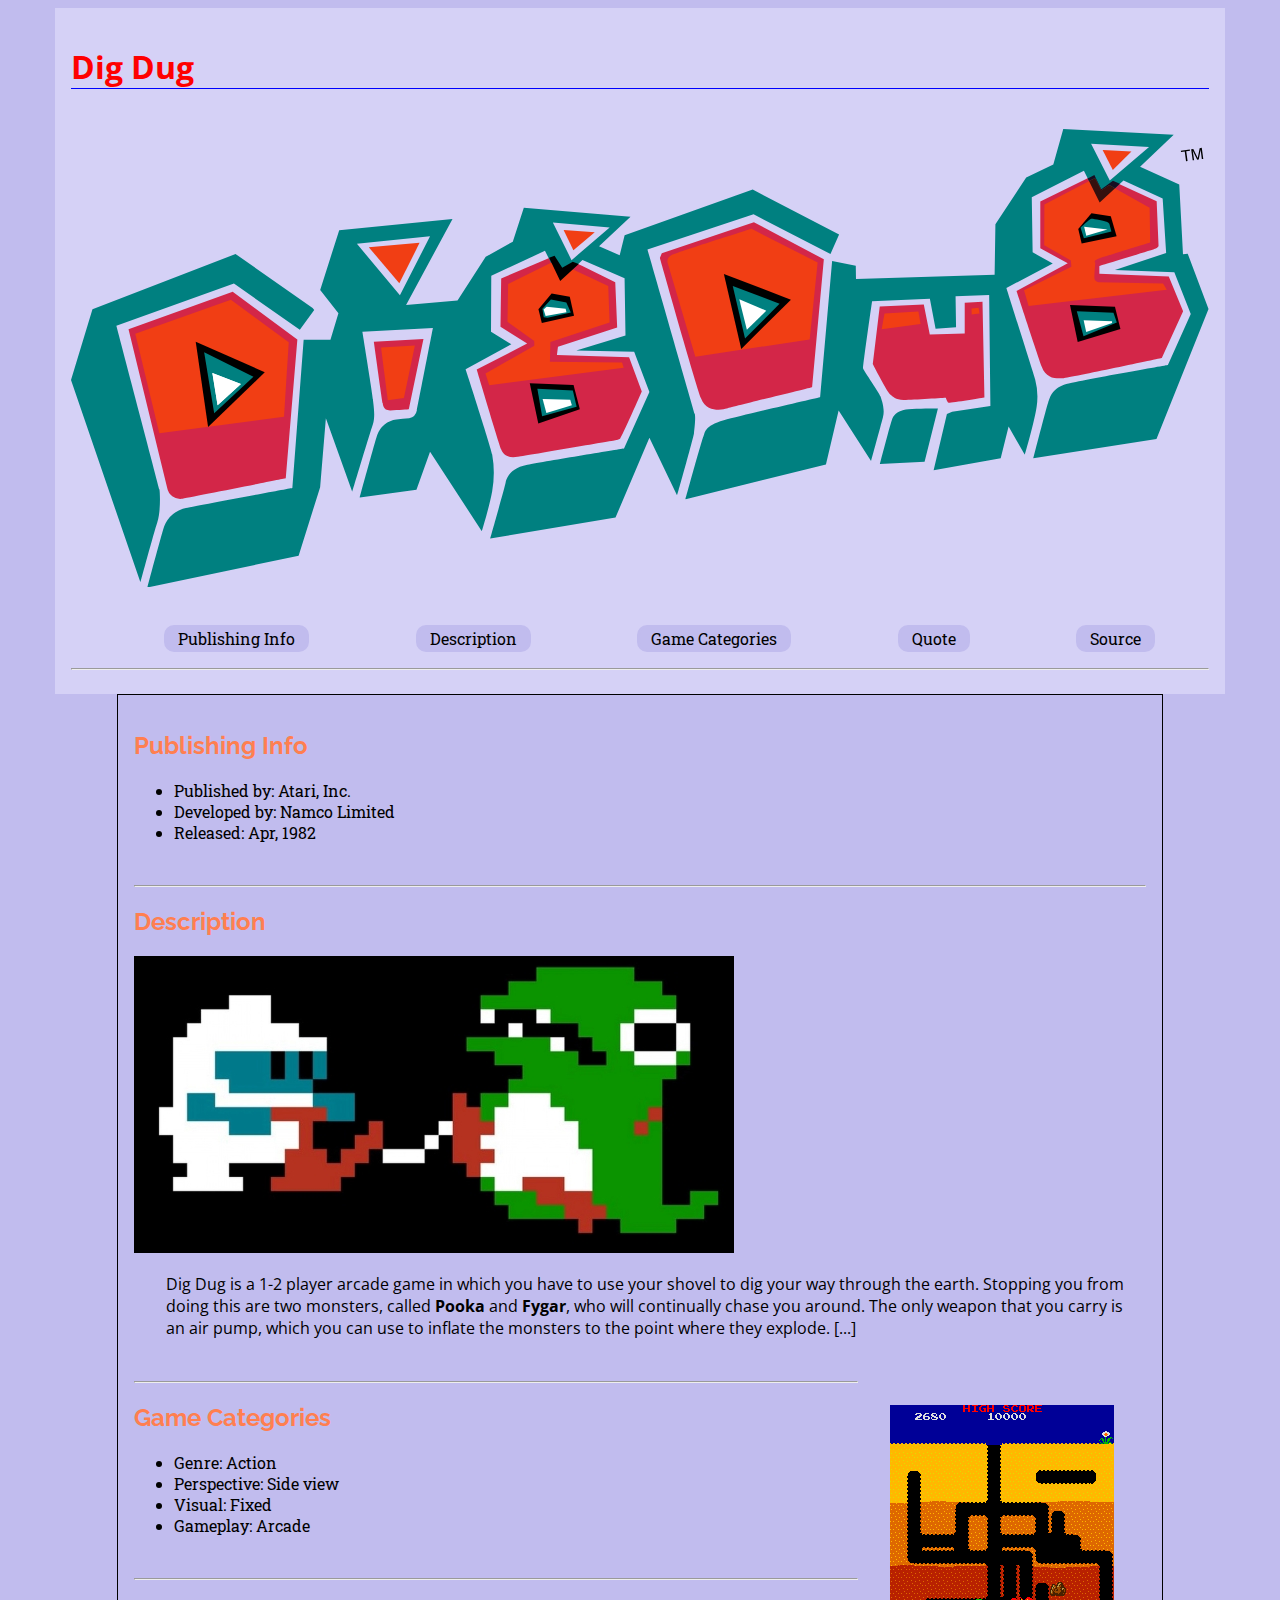
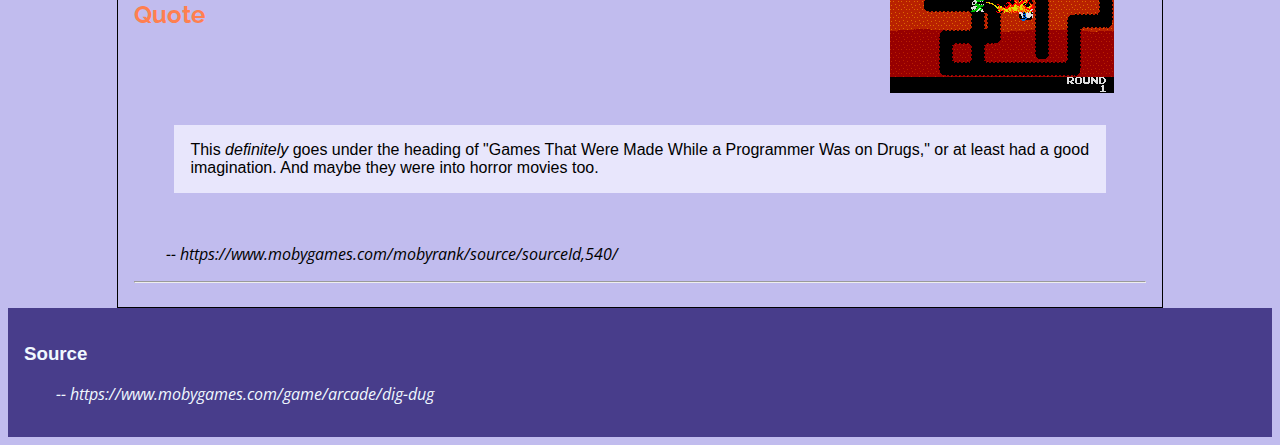
<file: game/index.html>
<!DOCTYPE html>
<html>
    <head>
        <title>Dig Dug</title>
        <link rel="icon" type="image/png" href="favicon-32x32.png" sizes="32x32" />
        <link rel="icon" type="image/png" href="favicon-16x16.png" sizes="16x16" />
        <link rel="stylesheet" type="text/css" href="index.css" />
        <link href="https://fonts.googleapis.com/css?family=Open+Sans:400,400i,700|Raleway:400,400i,500,700|Roboto+Slab:400,500,700&display=swap" rel="stylesheet">
    </head>
    <body>
        <header>
            <h1>
                Dig Dug
            </h1>
            <br>
            <a href="big/pic3.html">
                <svg id="Layer_1" data-name="Layer 1" xmlns="http://www.w3.org/2000/svg" viewBox="0 0 447.74 180.47"><defs><style>.cls-1{fill:teal;}.cls-2{fill:#d32648;}.cls-3{fill:#f13e14;}.cls-4{fill:#fff;}.cls-5{fill:#300c16;}.cls-6{fill:#160d22;}.cls-7{fill:#35100e;}</style></defs><title>dig-dug</title><path id="_Path_" data-name="&lt;Path&gt;" class="cls-1" d="M111.41,86.42l-5.67,7.74L79.81,76,33.54,92.62s16.72,63.44,16.95,64.47.55,8.68-.83,12.84S43,193.6,43,193.6L15.68,114l8.45-27.85L80.45,64.37,110.78,85.6l.63.82Z" transform="translate(-15.68 -15.16)"/><path id="_Path_2" data-name="&lt;Path&gt;" class="cls-2" d="M229.9,75.5l.75,17.83-23.3,7.5-.41,3.26,28.4.95,5,13.42s-7.93,18.12-8.55,18.59a4.87,4.87,0,0,1-1.85.65s-36.66,6.32-38.52,6.5-5.11.55-6.4-2.85-9.65-31.49-9.65-31.49l19.85-10.24L184.73,93,185,74l21-9s2.25,4.77,3,4.76,3.68-2.38,4.15-2.39A24.46,24.46,0,0,1,216.77,69L229.9,75.5Z" transform="translate(-15.68 -15.16)"/><path id="_Path_3" data-name="&lt;Path&gt;" class="cls-2" d="M426.27,35.93,443,43.58l.74,17.52s0,.62-1.07,1.1-22.23,6.87-22.23,6.87l0,3.1,27.32,1,5.65,13.72-8.39,18.44s-36,7.71-38.65,7.9-6.82.42-8.6-4.52-9.93-29.78-9.93-29.78L408,68l-10.8-5.88,0-18.46,21.24-10.42s2.1,5.4,2.72,5.39,5.08-2.72,5.08-2.72" transform="translate(-15.68 -15.16)"/><path id="_Path_4" data-name="&lt;Path&gt;" class="cls-1" d="M351.65,146.11l-17.57.9s4.09-15.78,4.89-17.86,2.85-3.15,5.32-3.6,12.61-.41,12.61-.41Z" transform="translate(-15.68 -15.16)"/><path id="_Compound_Path_" data-name="&lt;Compound Path&gt;" class="cls-1" d="M45.72,195.63s5.86-22,6.65-24.1a12.08,12.08,0,0,1,8.57-7.17c5.15-1.12,41.86-7.9,41.86-7.9l4.45-58.39,10.55,0,3.14-10.39-7.18-9.19L121.25,55l44.6-4.43L147.57,84.4l20.24-1.77,11.1-17.14,10.66-6,4.34-13.31,42,3.47L223.52,61.28l8.12,3.59L233.59,57,284,39l34,17.66-3.39,7.71L284.34,48.73l-41.76,13.9s18.17,63.21,18.6,64.65-.11,6-.29,7.66-6.64,24.51-6.64,24.51l-10.91-22.78L230,168.1l-49.3,8.23s5.88-20.77,6.06-22,1.36-5.61,8.58-7,38-6.39,38-6.39l10-22.29-6-15.83-22.76-.47,19.35-5.89-.36-22.54L217,66.76,208.23,75l-6-11.9L181.1,72.91,181,95,189,99.88l-18,9.8s10.22,31.48,10.46,33.55a41.51,41.51,0,0,1,0,14.48c-1.34,7.05-4.09,15.78-4.09,15.78L157,142.16l-5.35,15-22.29,3s5.86-21.6,6.85-24.51a9.1,9.1,0,0,1,7.56-6.12,38.86,38.86,0,0,1,5-.49,3.92,3.92,0,0,0,3.05-3.15c.38-1.87,6.31-32.36,6.31-32.36L130.37,95s4.12,25.17,4.14,26.41,1.14,6.6,0,9.93S126.4,158,126.4,158L116,129l-2.26,27.13-8.47,27L45.72,195.63m82.5-135.27,16.92,20.21L157,57.42l-28.8,2.94M205.33,52l7.37,14.77,15-12.8Z" transform="translate(-15.68 -15.16)"/><path id="_Compound_Path_2" data-name="&lt;Compound Path&gt;" class="cls-1" d="M257.57,160.84s6.45-23.47,7.05-24.72.14-4.14,8-6.33,37.91-9.08,37.91-9.08l4.73-53.64L324.57,69l.08,5.17,54.57-1.69.31-19.86,12.12-18.39,10.67-5.13,3.92-13.92,43.47,2.21L436.47,30l15.42,7,1.47,27.48,1.86-.24L463.41,86l-20.49,51.2-48.48,7.59s5.06-19.73,5.86-22,1.56-5.81,7.54-7.36S447.42,108,447.42,108l9-20-6.47-16.44-23.38-.87,20.16-6.73-1.37-21.49-15.42-7-9.38,8.63-6.2-12.52L393.84,42l.34,21.71,7.93,4.42-18.26,9.6s10.89,34.37,11.33,36a26.39,26.39,0,0,1,.58,10.75c-.74,5.39-4.66,18.89-4.66,18.89l-6.38-11.07-3.11,12.46-26.4,4.76,5.23-22.21,2.05-.86,15.06-2.31-.48-43.63L363.85,81l.19,12.2-8.06.54L353.73,82l-22.74,1s-3.73,25.91-3.51,26.53,6.57,10,6.79,10.85,1.94,4.73,1,8.26-4.69,17.24-4.69,17.24L317.82,126l-5,21.18-55.21,13.7M417.19,21l7.36,14.46L440,22.22,417.19,21" transform="translate(-15.68 -15.16)"/><polygon id="_Path_5" data-name="&lt;Path&gt;" class="cls-3" points="417.39 8.88 410.06 16.13 406.05 8.29 417.39 8.88"/><polygon id="_Path_6" data-name="&lt;Path&gt;" class="cls-3" points="206.16 40.61 197.74 47.73 193.89 39.72 206.16 40.61"/><polygon id="_Path_7" data-name="&lt;Path&gt;" class="cls-3" points="137.2 44.81 129.23 60.76 117.21 46.52 137.2 44.81"/><path id="_Path_8" data-name="&lt;Path&gt;" class="cls-2" d="M134.88,98.87s3.32,23.68,3.48,24.14,0,2.95,3,2.9,7.28-.43,7.28-.43l5.77-27.7Z" transform="translate(-15.68 -15.16)"/><polygon id="_Path_9" data-name="&lt;Path&gt;" class="cls-3" points="135.35 85.17 122.03 86 124.68 106.74 131.03 105.87 135.35 85.17"/><path id="_Path_10" data-name="&lt;Path&gt;" class="cls-2" d="M104.77,98.11l-4.57,54.52s-39.12,7.75-41,8.09a5.22,5.22,0,0,1-5.65-4.25L38.32,94l41-14.77,25.43,18.83Z" transform="translate(-15.68 -15.16)"/><path id="_Path_11" data-name="&lt;Path&gt;" class="cls-2" d="M312,66.44l-4.63,50.33s-32.45,8-33.68,8.44-7.73,1.83-10-4-16.23-55.27-16.23-55.27l.75-1.87,36.26-12.21Z" transform="translate(-15.68 -15.16)"/><path id="_Path_12" data-name="&lt;Path&gt;" class="cls-2" d="M351.34,84.28,334,85l-2.74,22.69s5.76,11.23,6.86,12,2.05,2.14,5.46,2.09S360,120.9,360,120.9s.65,1.85,1.12,2,14.08-2.08,14.08-2.08l-.75-37.68-7,.42,0,12.1L353.7,96Z" transform="translate(-15.68 -15.16)"/><polygon id="_Path_13" data-name="&lt;Path&gt;" class="cls-3" points="83.84 113.28 34.77 119.8 25.3 80.55 62.94 67.23 85.7 83.94 83.84 113.28"/><polygon id="_Path_14" data-name="&lt;Path&gt;" class="cls-3" points="217.55 93.95 164.61 100.84 163.14 96.21 182.36 85.35 182.33 83.49 171.81 75.9 172.04 61.01 188.97 52.67 193.68 56.01 197.39 55.18 211.46 61.78 211.99 76.2 188.69 83.86 188.51 91.62 216.9 91.94 217.55 93.95"/><path id="_Path_15" data-name="&lt;Path&gt;" class="cls-3" d="M306.42,98l-45,6.76-11-37.21a2.86,2.86,0,0,1,1.51-2.66c1.69-1,31.63-10.43,31.63-10.43l26,13.24Z" transform="translate(-15.68 -15.16)"/><polygon id="_Path_16" data-name="&lt;Path&gt;" class="cls-3" points="357.59 72.65 354.5 73.01 354.46 70.68 357.25 70.33 357.59 72.65"/><polygon id="_Path_17" data-name="&lt;Path&gt;" class="cls-3" points="334.39 76.74 319.07 78.84 320.21 72.62 333.54 71.79 334.39 76.74"/><path id="_Path_18" data-name="&lt;Path&gt;" class="cls-3" d="M418.75,34.4,398.8,44.9l-.06,16,10.49,6,.19,2.48-18.62,9.29,1.8,6.18L447,78.42,445.52,76l-25.29-.53a1.72,1.72,0,0,1-1.74-1.83c0-1.86.37-5.9.37-5.9s-1.1-.6,1.37-1.57,20.22-6.37,20.22-6.37l-.22-13.65-15.86-8.9-3.17,2-2.46-4.82" transform="translate(-15.68 -15.16)"/><polygon id="_Path_19" data-name="&lt;Path&gt;" points="76.27 95.72 53.96 117.33 49.09 83.74 76.27 95.72"/><polygon id="_Path_20" data-name="&lt;Path&gt;" points="180.57 100.12 183.93 115.89 200.28 110.35 197.8 100.78 180.57 100.12"/><polygon id="_Path_21" data-name="&lt;Path&gt;" points="197.99 73.47 185.32 76.31 183.99 70.9 189.17 64.77 196.32 66.05 197.99 73.47"/><polygon id="_Path_22" data-name="&lt;Path&gt;" points="199.84 53.12 192.55 59.8 188.17 50.67 190.33 49.86 193.35 54.62 197.5 52.23 199.84 53.12"/><polygon id="_Path_23" data-name="&lt;Path&gt;" points="256.98 57.03 263.81 86.55 283.36 67.16 256.98 57.03"/><polygon id="_Path_24" data-name="&lt;Path&gt;" points="393.21 69.3 396.24 83.83 413.06 78.75 410.91 69.94 393.21 69.3"/><polygon id="_Path_25" data-name="&lt;Path&gt;" points="411.55 42.17 397.79 45.02 396.46 39.31 401.64 33.17 409.26 34.3 411.55 42.17"/><polygon id="_Path_26" data-name="&lt;Path&gt;" class="cls-1" points="71.8 97.5 56.36 111.86 52.41 87.88 71.8 97.5"/><polygon id="_Path_27" data-name="&lt;Path&gt;" class="cls-1" points="197.53 102.95 183.56 102.24 185.43 113.07 199.02 109.29 197.53 102.95"/><polygon id="_Path_28" data-name="&lt;Path&gt;" class="cls-1" points="196.73 72.25 187.61 74.26 186.06 74.13 185.54 70.72 188.89 67.1 194.96 68.25 196.73 72.25"/><polygon id="_Path_29" data-name="&lt;Path&gt;" class="cls-1" points="278.89 68.78 265.3 82.49 260.47 61.78 278.89 68.78"/><polygon id="_Path_30" data-name="&lt;Path&gt;" class="cls-1" points="410.32 72.28 411.63 76.14 398.53 81.62 395.89 71.73 410.32 72.28"/><path id="_Path_31" data-name="&lt;Path&gt;" class="cls-1" d="M425.18,55.5l-10.82,2.65L413.06,54s3.52-3.31,4.13-3.48,5.44,1,6.07,1.14a2.3,2.3,0,0,1,1.1.76Z" transform="translate(-15.68 -15.16)"/><polygon id="_Path_32" data-name="&lt;Path&gt;" class="cls-4" points="66.88 100.37 57.7 108.73 55.64 96.05 66.88 100.37"/><polygon id="_Path_33" data-name="&lt;Path&gt;" class="cls-4" points="197.15 108.7 187.12 111.8 185.63 106.24 196.5 106.54 197.15 108.7"/><polygon id="_Path_34" data-name="&lt;Path&gt;" class="cls-4" points="195.02 72.12 186.82 73.65 186.01 71.03 187.23 69.92 194.69 70.73 195.02 72.12"/><polygon id="_Path_35" data-name="&lt;Path&gt;" class="cls-4" points="273.66 71.5 266.02 79.06 263.04 67.01 273.66 71.5"/><polygon id="_Path_36" data-name="&lt;Path&gt;" class="cls-4" points="399.59 79.9 398.58 75.26 409.76 75.7 409.77 76.32 399.59 79.9"/><polygon id="_Path_37" data-name="&lt;Path&gt;" class="cls-4" points="407.95 39.59 399.61 42.05 398.78 38.49 407.95 39.59"/><polyline id="_Path_38" data-name="&lt;Path&gt;" class="cls-5" points="400.2 19.48 400.18 19.5 400.68 20.5 400.7 20.49 400.2 19.48"/><polyline id="_Path_39" data-name="&lt;Path&gt;" class="cls-6" points="402.8 18.11 400.2 19.48 400.7 20.49 403.07 19.24 405.53 24.06 408.7 22.05 410.95 23.31 412.83 21.57 410.12 20.37 405.52 23.75 402.8 18.11"/><polyline id="_Path_40" data-name="&lt;Path&gt;" class="cls-7" points="403.07 19.24 400.7 20.49 400.68 20.5 404.88 28.93 410.95 23.31 408.7 22.05 405.53 24.06 403.07 19.24"/><polygon id="_Path_41" data-name="&lt;Path&gt;" points="440.36 8.05 440.43 8.57 438.96 8.77 439.48 12.61 438.88 12.69 438.37 8.85 436.9 9.05 436.83 8.53 440.36 8.05"/><polygon id="_Path_42" data-name="&lt;Path&gt;" points="440.9 7.98 441.74 7.87 443.49 11.38 444.24 7.53 445.07 7.42 445.66 11.78 445.1 11.85 444.63 8.17 443.87 12.02 443.28 12.1 441.53 8.59 442.05 12.26 441.49 12.34 440.9 7.98 440.9 7.98"/><polygon id="_Path_43" data-name="&lt;Path&gt;" class="cls-4" points="66.88 100.37 57.7 108.73 55.64 96.05 66.88 100.37"/></svg>
            </a>
            <br>
            <br>
            <nav>
                <ul>
                    <div id="container">
                        <li><a href=#publishing_info>Publishing Info</a></li>
                        <li><a href=#description>Description</a></li>
                        <li><a href=#game_categories>Game Categories</a></li>
                        <li><a href=#quote>Quote</a></li>
                        <li><a href=#source>Source</a></li>
                    </div>
                </ul>
            </nav>
            <hr>
        </header>
        <main>
            <div id="publishing_info">
                <h2>
                    Publishing Info
                </h2>
                <ul>
                    <li>Published by: Atari, Inc.</li>
                    <li>Developed by: Namco Limited</li>
                    <li>Released: Apr, 1982</li>
                </ul>
                <br>
            </div>
            <hr>
            <div id="description">
                <h2>
                    Description
                </h2>
                <a href="big/pic2.html">
                    <img  src="media/fygar_inflate.jpg" alt="Dig Dug inflating Fygar">
                </a>
                <p>
                    Dig Dug is a 1-2 player arcade game in which you have to use your shovel to dig your way through the earth. Stopping you from doing this are two monsters, called <strong>Pooka</strong> and <strong>Fygar</strong>, who will continually chase you around. The only weapon that you carry is an air pump, which you can use to inflate the monsters to the point where they explode. [...]
                </p>
            </div>
            <br>
            <div id="digdugimage">
                <a href="big/pic1.html">
                    <img class="side" src="media/dig-dug-burnt.png" alt="Dig dug screen">
                </a>
            </div>
            <hr>
            <div id="game_categories">
                <h2>
                    Game Categories
                </h2>
                <ul>
                    <li>Genre: Action</li>
                    <li>Perspective: Side view</li>
                    <li>Visual: Fixed</li>
                    <li>Gameplay: Arcade</li>
                </ul>
            </div>
            <br>
            <hr>
            <div id="quote">
                <h2>
                    Quote
                </h2>
                <blockquote>
                    This <em>definitely</em> goes under the heading of "Games That Were Made While a Programmer Was on Drugs," or at least had a good imagination. And maybe they were into horror movies too.
                </blockquote>
                <br>
                <p>
                    <em> -- <a href = "https://www.mobygames.com/mobyrank/source/sourceId,540/">https://www.mobygames.com/mobyrank/source/sourceId,540/</a></em>
                </p>

            </div>
            <hr>
        </main>
        <footer>
            <div id="source">
                <h3>
                    Source
                </h3>
                <p>
                    <em> -- <a href="https://www.mobygames.com/game/arcade/dig-dug">https://www.mobygames.com/game/arcade/dig-dug</a></em>
                </p>
            </div>
        </footer>
    </body>
</html>
</file>
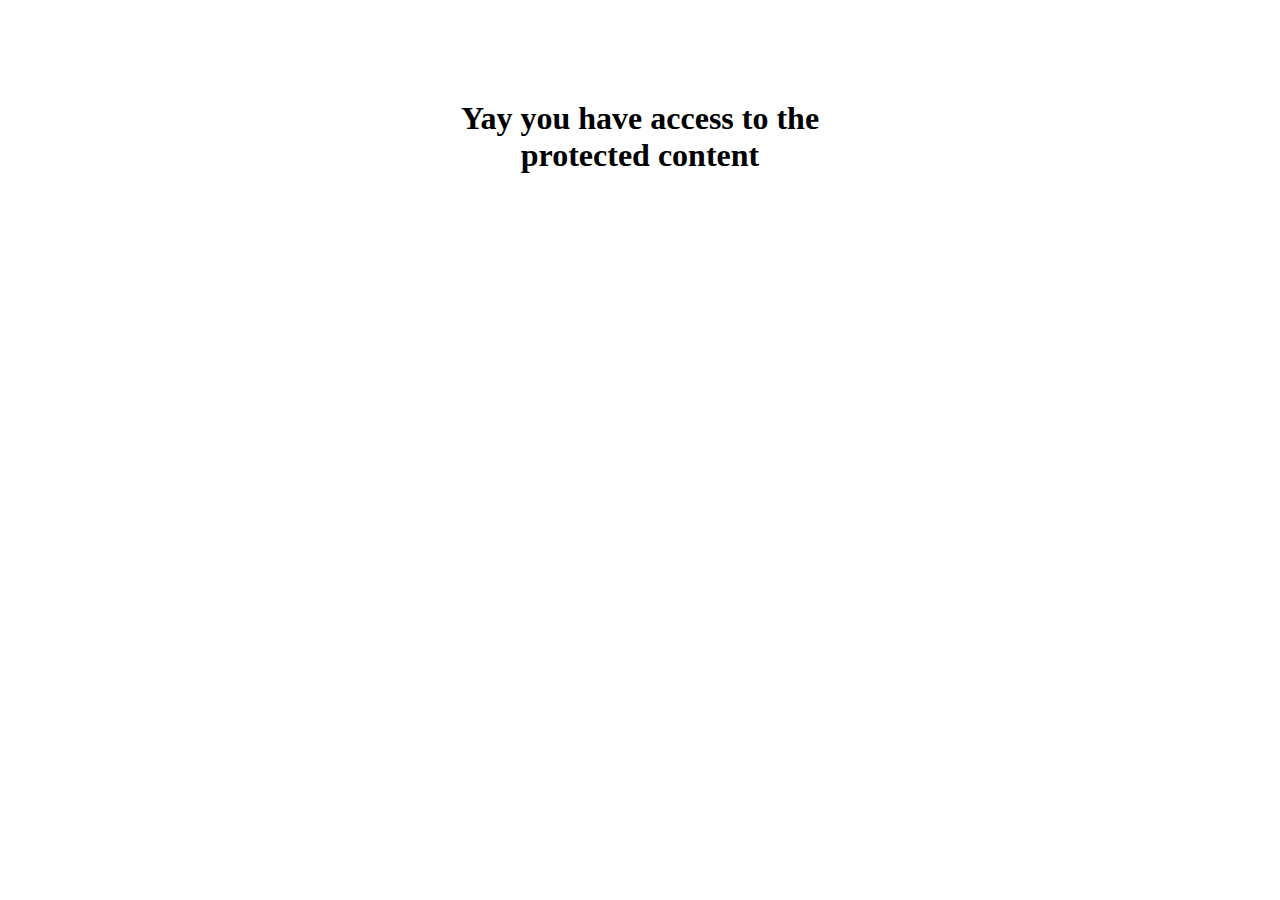
<file: auth/myPage.html>
<!DOCTYPE html>
<html lang="en">
<head>
    <meta charset="utf-8">
    <title>Protected Page</title>
    <style>
        #main {
            width: 30%;
            margin: 0 auto;
            margin-top: 100px;
            text-align: center;
        }  
    </style>
</head>
<body>
    <section id="main">
        <h1>Yay you have access to the protected content</h1>
    </section>
</body>
</html>
</file>
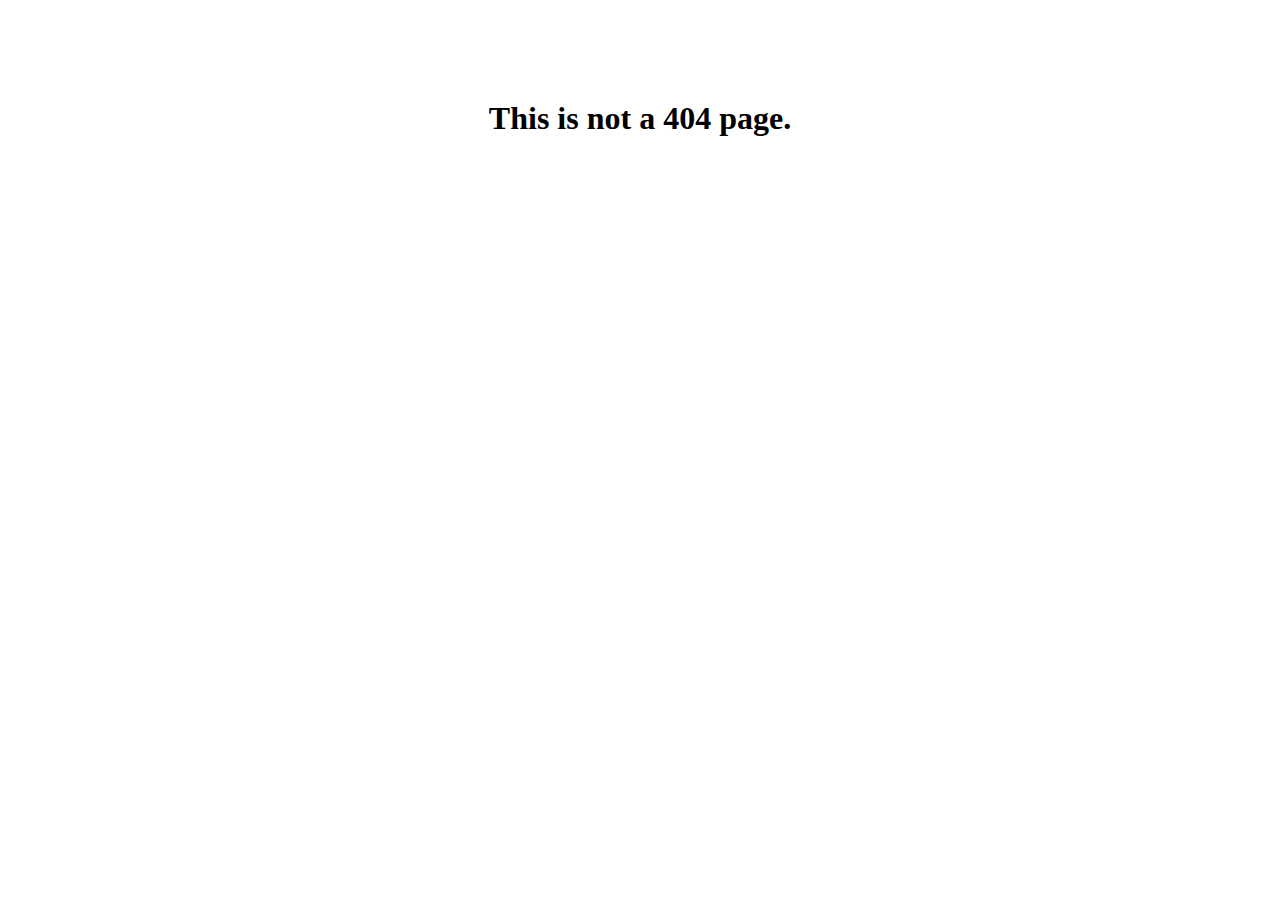
<file: error/noterror.html>
<!DOCTYPE html>
<html lang="en">
<head>
    <meta charset="utf-8">
    <title>Page Found</title>
    <style>
        #main {
            width: 30%;
            margin: 0 auto;
            margin-top: 100px;
            text-align: center;
        }
        
    </style>
</head>
<body>
    <section id="main">
        <h1>This is not a 404 page.</h1>
    </section>
</body>
</html>
</file>
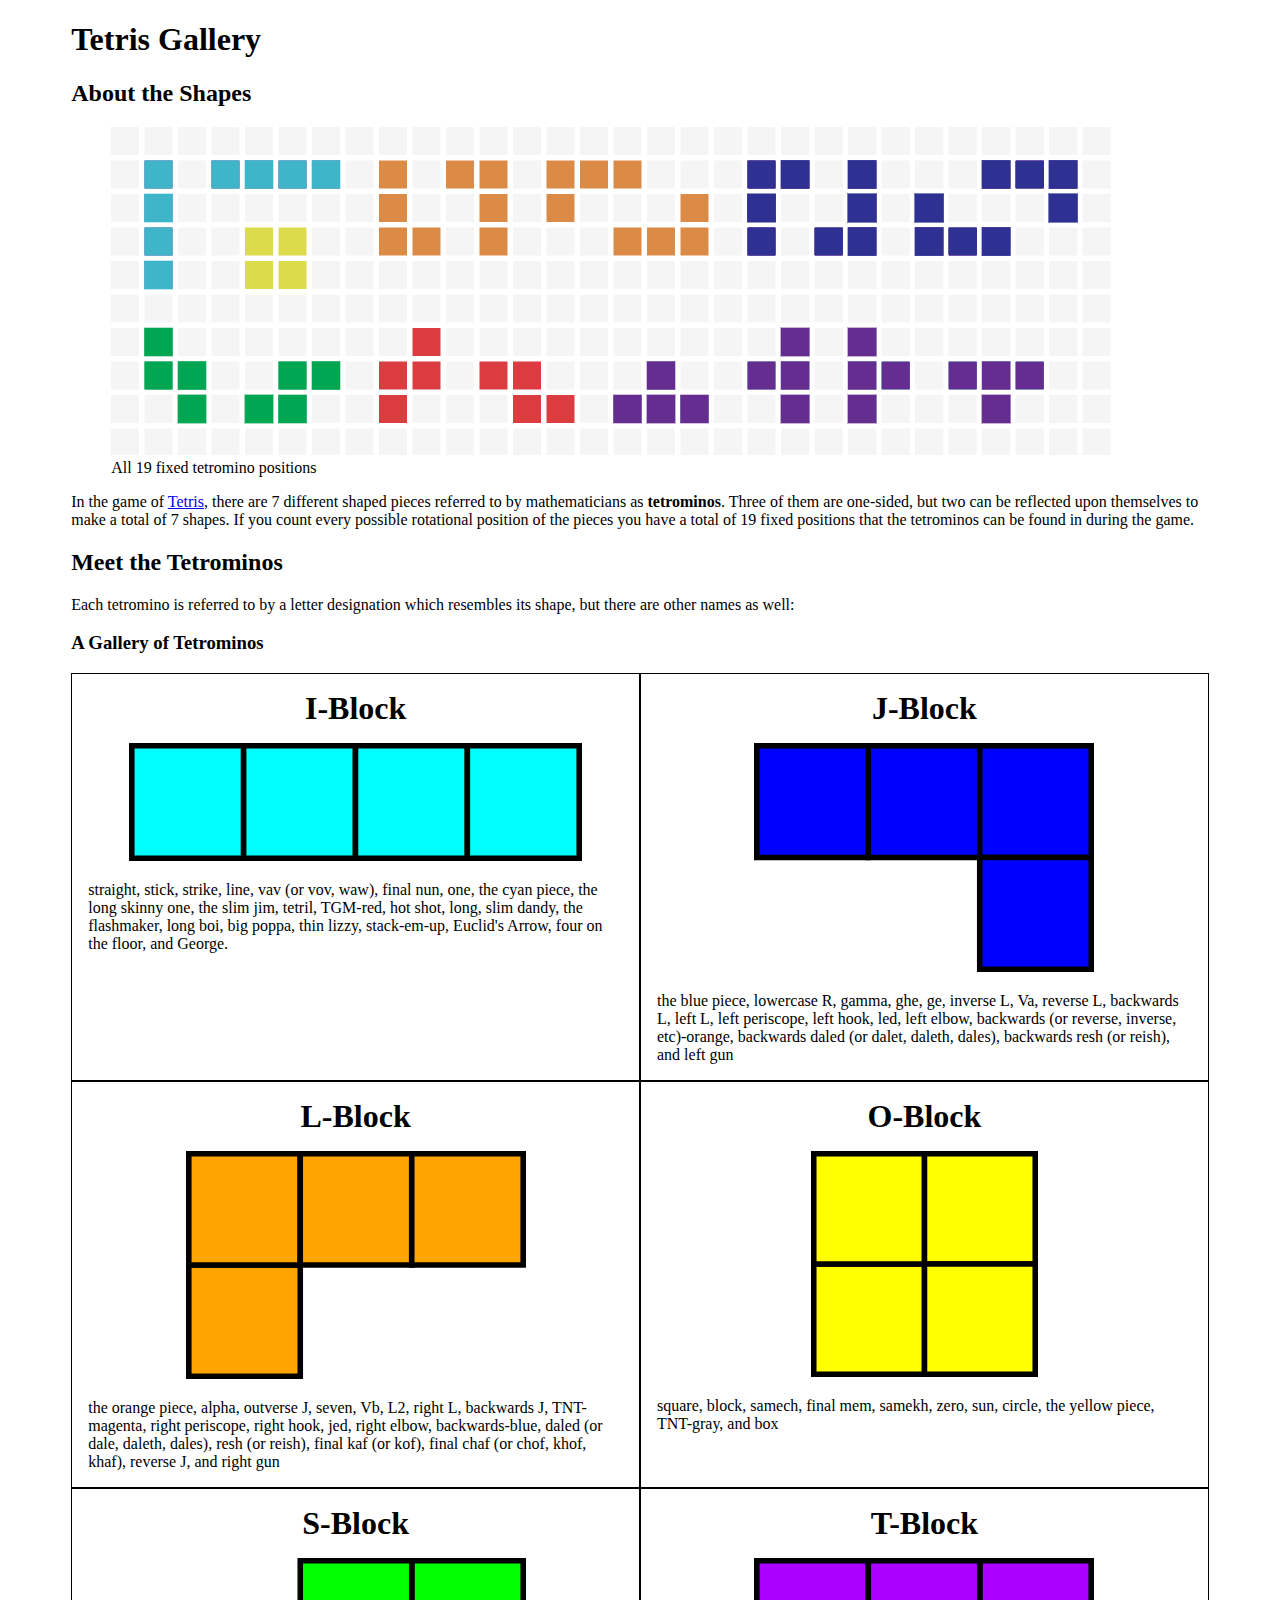
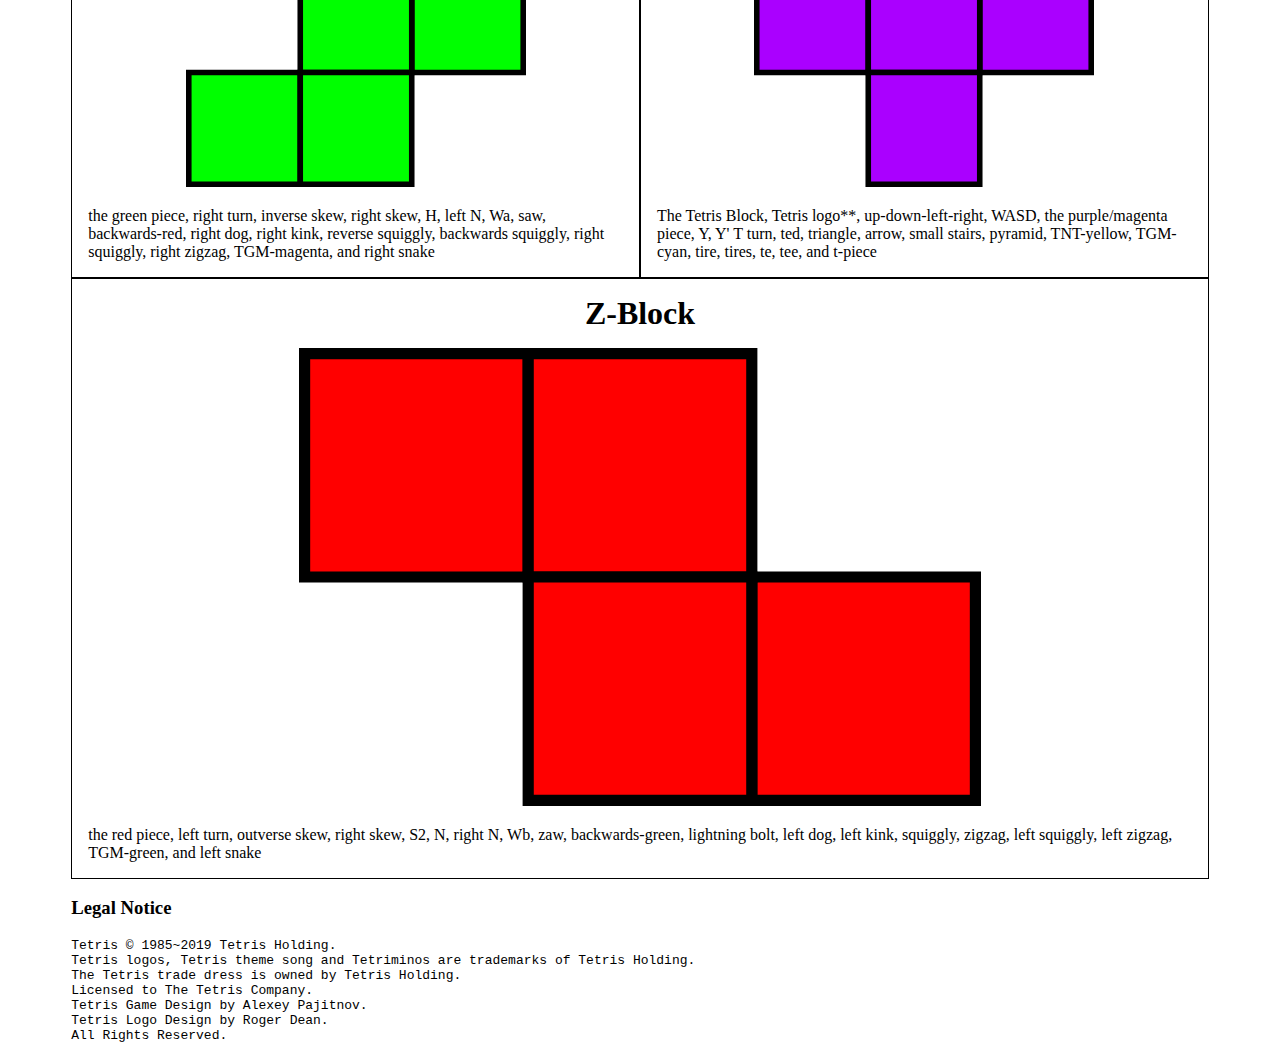
<file: tetris/tetris.html>
<!DOCTYPE html>

<!-- Make no changes to this file. -->

<html lang="en">

<head>
    <meta charset="UTF-8">
    <meta name="viewport" content="width=device-width, initial-scale=1.0">
    <meta http-equiv="X-UA-Compatible" content="ie=edge">
    <title>Tetris Gallery</title>
    <link rel="stylesheet" href="css/styles.css">
</head>

<body>
    <header>
        <h1>Tetris Gallery</h1>
    </header>
    <main>
        <h2>About the Shapes</h2>
        <figure><img src="images/all19.png" alt="Diagram of all 19 fixed tetromino positions">
            <figcaption>All 19 fixed tetromino positions</figcaption>
        </figure>
        <p>In the game of <a href="https://tetris.com/">Tetris</a>, there are 7 different shaped pieces referred to by
            mathematicians as <b>tetrominos</b>. Three of them
            are one-sided, but two can be reflected upon themselves to make a total of 7 shapes. If you count every
            possible
            rotational position of the pieces you have a total of 19 fixed positions that the tetrominos can be found in
            during the game.</p>

        <h2>Meet the Tetrominos</h2>
        <p>Each tetromino is referred to by a letter designation which resembles its shape, but there are other names as
            well:</p>
        <h3>A Gallery of Tetrominos</h3>
        <section id="tetlist">    
            <div class="tet long">
                <span class="name">I-Block</span><img src="images/Tetris_I.svg" alt="I-Block">
                <div class="aliases">straight, stick, strike, line, vav (or vov, waw), final nun, one, the cyan piece,
                    the long skinny one, the slim jim, tetril, TGM-red, hot shot, long, slim dandy, the flashmaker, long
                    boi, big poppa, thin lizzy, stack-em-up, Euclid's Arrow, four on the floor, and George.</div>
            </div>
            <div class="tet">
                <span class="name">J-Block</span><img src="images/Tetris_J.svg" alt="J-Block">
                <div class="aliases">the blue piece, lowercase R, gamma, ghe, ge, inverse L, Va, reverse L, backwards L,
                    left L, left periscope, left hook, led, left elbow, backwards (or reverse, inverse, etc)-orange,
                    backwards daled (or dalet, daleth, dales), backwards resh (or reish), and left gun</div>
            </div>
            <div class="tet">
                <span class="name">L-Block</span><img src="images/Tetris_L.svg" alt="L-Block">
                <div class="aliases">the orange piece, alpha, outverse J, seven, Vb, L2, right L, backwards J,
                    TNT-magenta, right periscope, right hook, jed, right elbow, backwards-blue, daled (or dale, daleth,
                    dales), resh (or reish), final kaf (or kof), final chaf (or chof, khof, khaf), reverse J, and right
                    gun</div>
            </div>
            <div class="tet square">
                <span class="name">O-Block</span><img src="images/Tetris_O.svg" alt="O-Block">
                <div class="aliases">square, block, samech, final mem, samekh, zero, sun, circle, the yellow piece,
                    TNT-gray, and box</div>
            </div>
            <div class="tet">
                <span class="name">S-Block</span><img src="images/Tetris_S.svg" alt="S-Block">
                <div class="aliases">the green piece, right turn, inverse skew, right skew, H, left N, Wa, saw,
                    backwards-red, right dog, right kink, reverse squiggly, backwards squiggly, right squiggly, right
                    zigzag, TGM-magenta, and right snake</div>
            </div>
            <div class="tet">
                <span class="name">T-Block</span><img src="images/Tetris_T.svg" alt="T-Block">
                <div class="aliases">The Tetris Block, Tetris logo**, up-down-left-right, WASD, the purple/magenta
                    piece, Y, Y' T turn, ted, triangle, arrow, small stairs, pyramid, TNT-yellow, TGM-cyan, tire, tires,
                    te, tee, and t-piece</div>
            </div>
            <div class="tet">
                <span class="name">Z-Block</span><img src="images/Tetris_Z.svg" alt="Z-Block">
                <div class="aliases">the red piece, left turn, outverse skew, right skew, S2, N, right N, Wb, zaw,
                    backwards-green, lightning bolt, left dog, left kink, squiggly, zigzag, left squiggly, left zigzag,
                    TGM-green, and left snake</div>
            </div>
        </section>
    </main>
    <footer>
        <h3>Legal Notice</h3>
        <pre>Tetris © 1985~2019 Tetris Holding.
Tetris logos, Tetris theme song and Tetriminos are trademarks of Tetris Holding.
The Tetris trade dress is owned by Tetris Holding.
Licensed to The Tetris Company.
Tetris Game Design by Alexey Pajitnov.
Tetris Logo Design by Roger Dean.
All Rights Reserved.</pre>
    </footer>
</body>

</html>
</file>
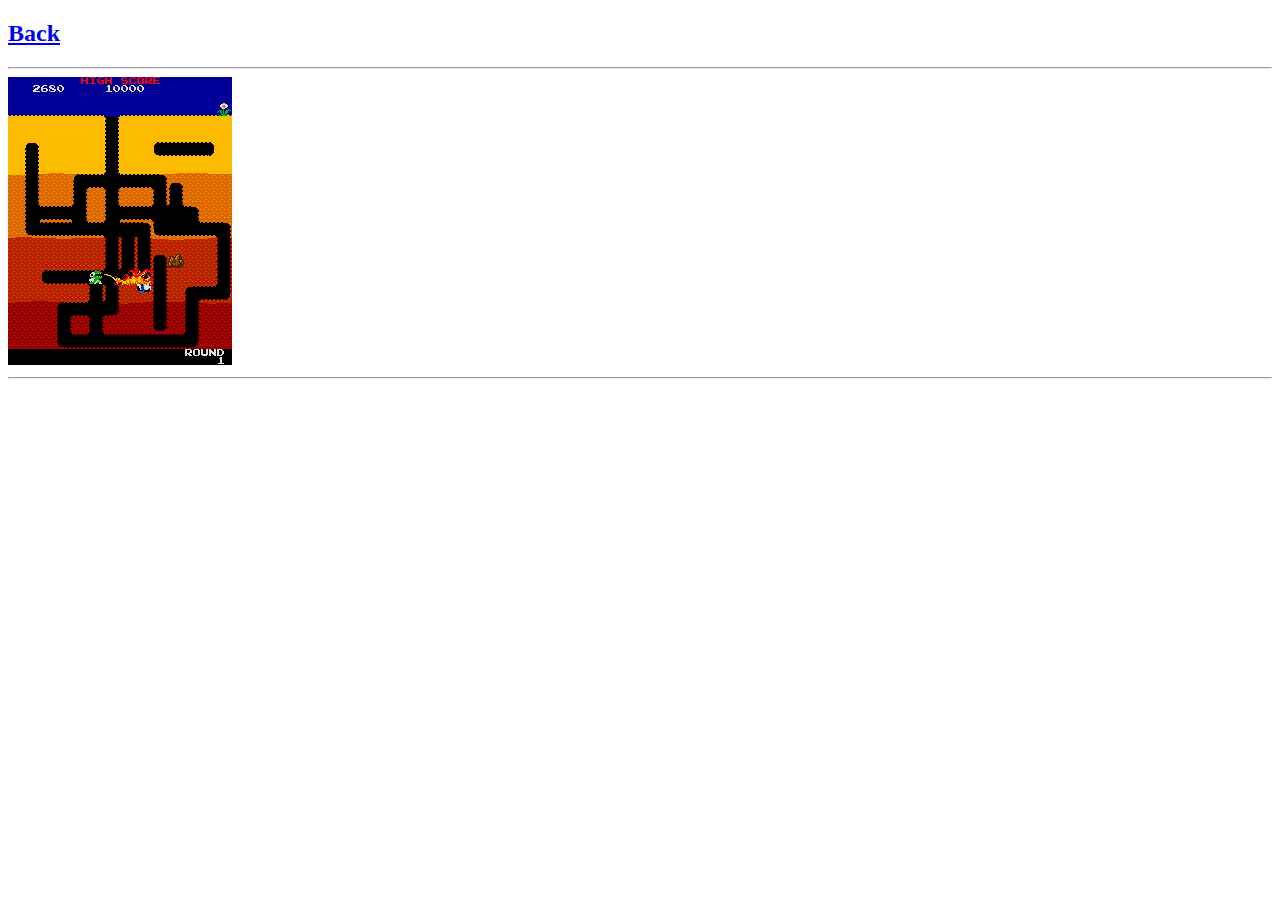
<file: game/big/pic1.html>
<!DOCTYPE html>
<html>
    <body>
        <header>
            <nav>
                <a href="../index.html"><h2>Back</h2></a>
            </nav>
        </header>
        <main>
            <hr>
            <img src="../media/dig-dug-burnt.png" alt="An image of Dig Dug">
            <hr>
        </main>
    </body>
</html>
</file>
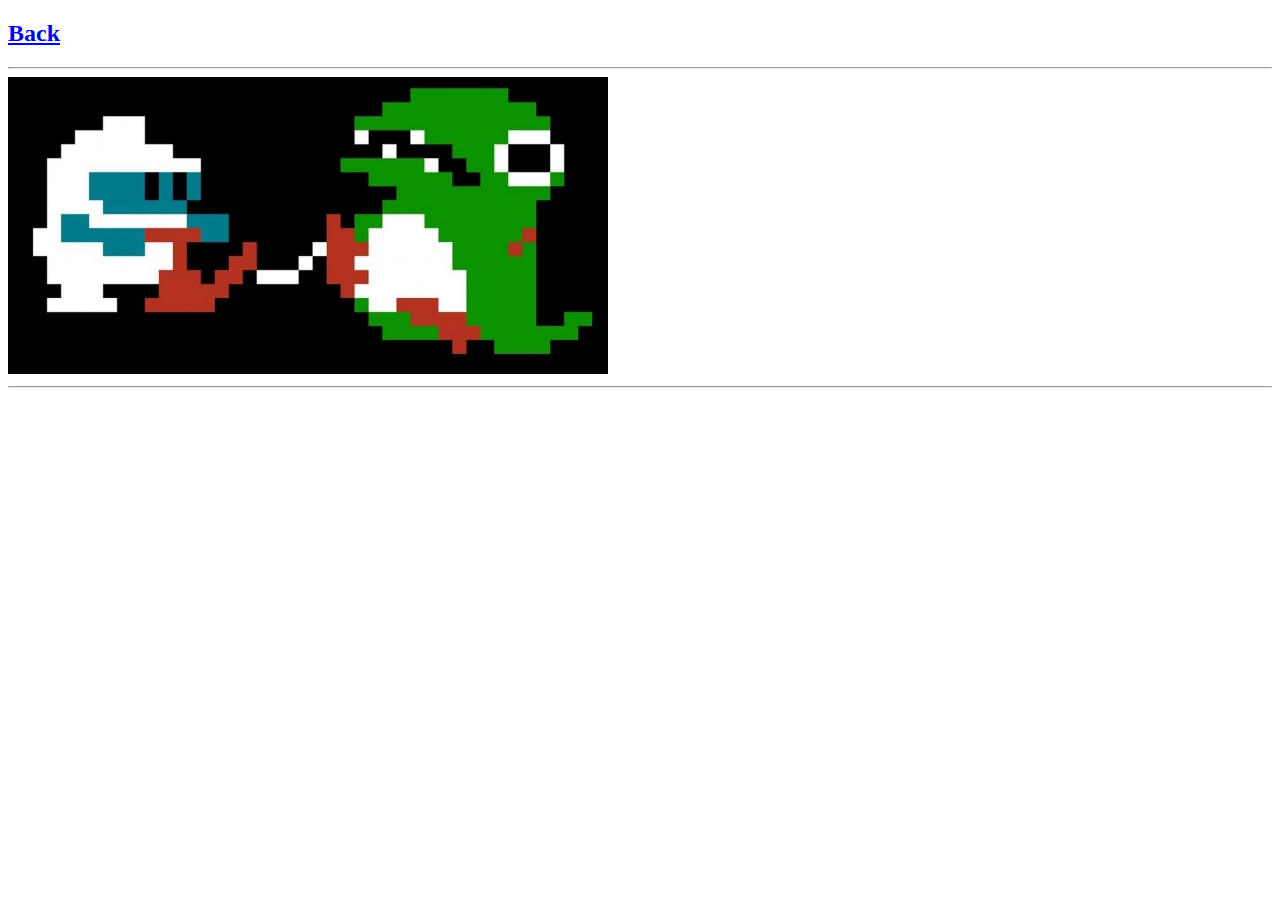
<file: game/big/pic2.html>
<!DOCTYPE html>
<html>
    <body>
        <header>
            <nav>
                <a href="../index.html"><h2>Back</h2></a>
            </nav>
        </header>
        <main>
            <hr>
            <img src="../media/fygar_inflate.jpg" alt="Dig Dug inflating Fygar">
            <hr>
        </main>
    </body>
</html>
</file>
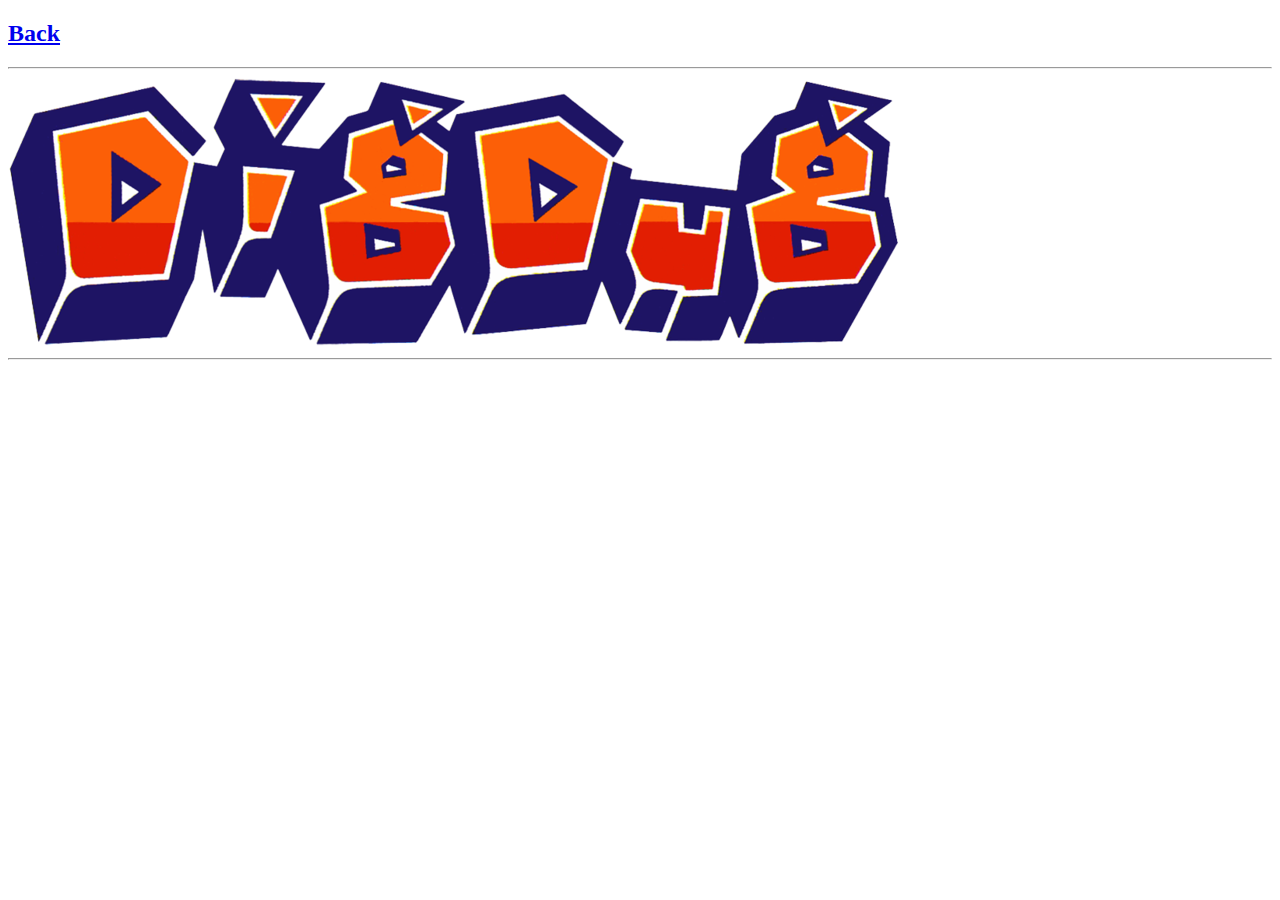
<file: game/big/pic3.html>
<!DOCTYPE html>
<html>
    <body>
        <header>
            <nav>
                <a href="../index.html"><h2>Back</h2></a>
            </nav>
        </header>
        <main>
            <hr>
            <img src="../media/dig-dug.png" alt="The Dig Dug logo">
            <hr>
        </main>
    </body>
</html>
</file>
<file: game/index.css>
html{
    font-family: "Arial", monospace;
}
main {
    border: 1px solid black;
    margin: 0 auto;
    width: 80%;
    padding: 1rem;
}
footer {
    background-color: darkslateblue;
    color: aliceblue;
    padding: 1rem;
}

h1 { 
    color:red;
    font-family: "Open Sans", sans-serif;
    border-bottom: 1px solid blue;
}
h2{
    color:coral;
    font-family: "Raleway", sans-serif;
}
li{
    font-family: "Roboto Slab", serif;
}
#container{
    box-sizing: border-box;
    width: 100%;
    display: flex;
    flex-direction: row;
    justify-content: space-around;
}
nav ul li{
    padding-left: 1%;
    padding-right: 1%;
    margin: auto;
    list-style: none;
    border: solid;
    border-color: #c1bcee;
    border-radius: 10px;
    background-color: #c1bcee;
}
a{
    text-decoration: none;
}
a:link{
    color: black;
}
a:visited{
    color: #666;
}
a:hover{
    text-decoration: underline;
}
a:active{
    color: white;
}
footer a:link{
    color: aliceblue;
}
footer a:visited{
    color: #aaa;
}
footer a:hover{
    text-decoration: underline;
}
footer a:active{
    color: white;
}
blockquote { 
    clear: right;
    background-color: #e8e6fc;
    padding: 1rem;
}
header {
    background-color: #d5d1f6;
    margin: 0 auto;
    width: 90%;
    padding: 1rem;
}
body {
    background-color: #c1bcee;
}
p{
    font-family: "Open Sans", sans-serif;
    margin-left: 2em;
}
img.side{
    float: right;
    margin: 2em;
}
</file>
<file: tetris/css/styles.css>
figure img{
    max-width: 100%;
    margin: 0 auto;
}
header, footer, main {
    width: 90%;
    margin: 0 auto;
}
#tetlist {
    display: flex;
    flex-flow: row wrap;
}
div.tet {
    border: 1px solid black;
    flex: 1 0 450px;
    text-align: center;
}
div.tet img{
    width: 60%;
}
div.long img{
    width: 80%;
}
div.square img{
    width: 40%;
}
div.tet span {
    display: block;
    margin: 1rem;
    font-size: 2rem;
    font-weight: bold;
}
div.aliases{
    text-align: left;
    margin: 1em;
}
</file>
